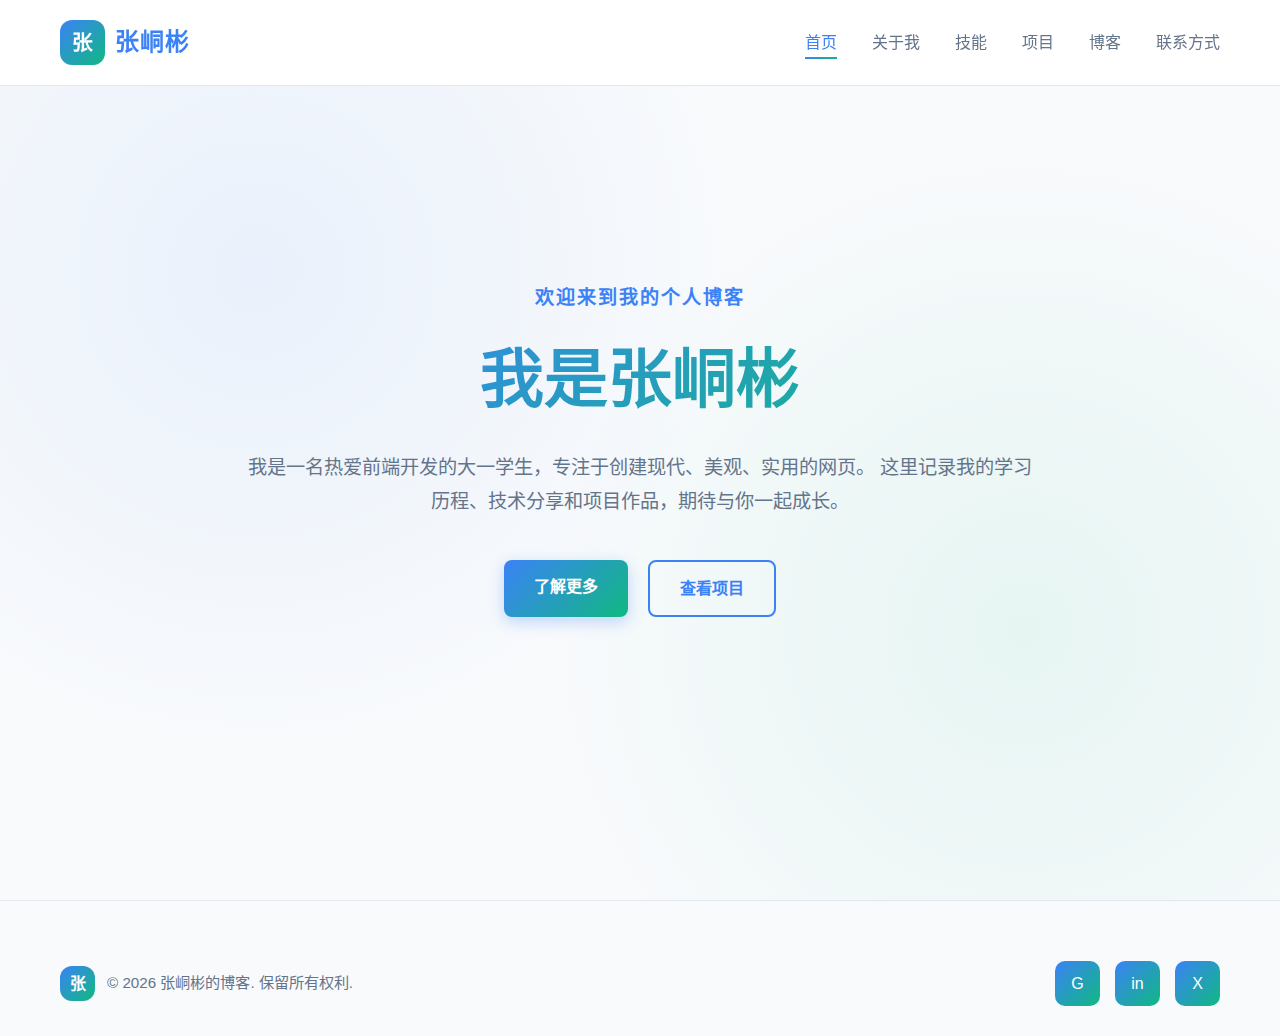
<file: index.html>
<!DOCTYPE html>
<html lang="zh-CN">
<head>
    <meta charset="UTF-8">
    <meta name="viewport" content="width=device-width, initial-scale=1.0">
    <title>张峒彬的博客 | 个人网站</title>
    <link rel="stylesheet" href="style.css">
</head>
<body>
    <header class="header">
        <div class="container">
            <nav class="nav">
                <a href="index.html" class="logo">
                    <div class="logo-icon">张</div>
                    <span class="logo-text">张峒彬</span>
                </a>
                <ul class="nav-list">
                    <li><a href="index.html" class="nav-link active">首页</a></li>
                    <li><a href="about.html" class="nav-link">关于我</a></li>
                    <li><a href="skills.html" class="nav-link">技能</a></li>
                    <li><a href="projects.html" class="nav-link">项目</a></li>
                    <li><a href="blog.html" class="nav-link">博客</a></li>
                    <li><a href="contact.html" class="nav-link">联系方式</a></li>
                </ul>
            </nav>
        </div>
    </header>

    <section class="hero">
        <div class="container">
            <div class="hero-content">
                <p class="hero-subtitle">欢迎来到我的个人博客</p>
                <h1 class="hero-title">我是张峒彬</h1>
                <p class="hero-description">
                    我是一名热爱前端开发的大一学生，专注于创建现代、美观、实用的网页。
                    这里记录我的学习历程、技术分享和项目作品，期待与你一起成长。
                </p>
                <div class="hero-buttons">
                    <a href="about.html" class="btn btn-primary">了解更多</a>
                    <a href="projects.html" class="btn btn-secondary">查看项目</a>
                </div>
            </div>
        </div>
    </section>

    <footer class="footer">
        <div class="container">
            <div class="footer-content">
                <div class="footer-logo">
                    <div class="logo-icon" style="width: 35px; height: 35px; font-size: 1rem;">张</div>
                    <span class="footer-text">© 2026 张峒彬的博客. 保留所有权利.</span>
                </div>
                <div class="footer-social">
                    <a href="#" aria-label="GitHub">G</a>
                    <a href="#" aria-label="LinkedIn">in</a>
                    <a href="#" aria-label="Twitter">X</a>
                </div>
            </div>
        </div>
    </footer>
</body>
</html>
</file>
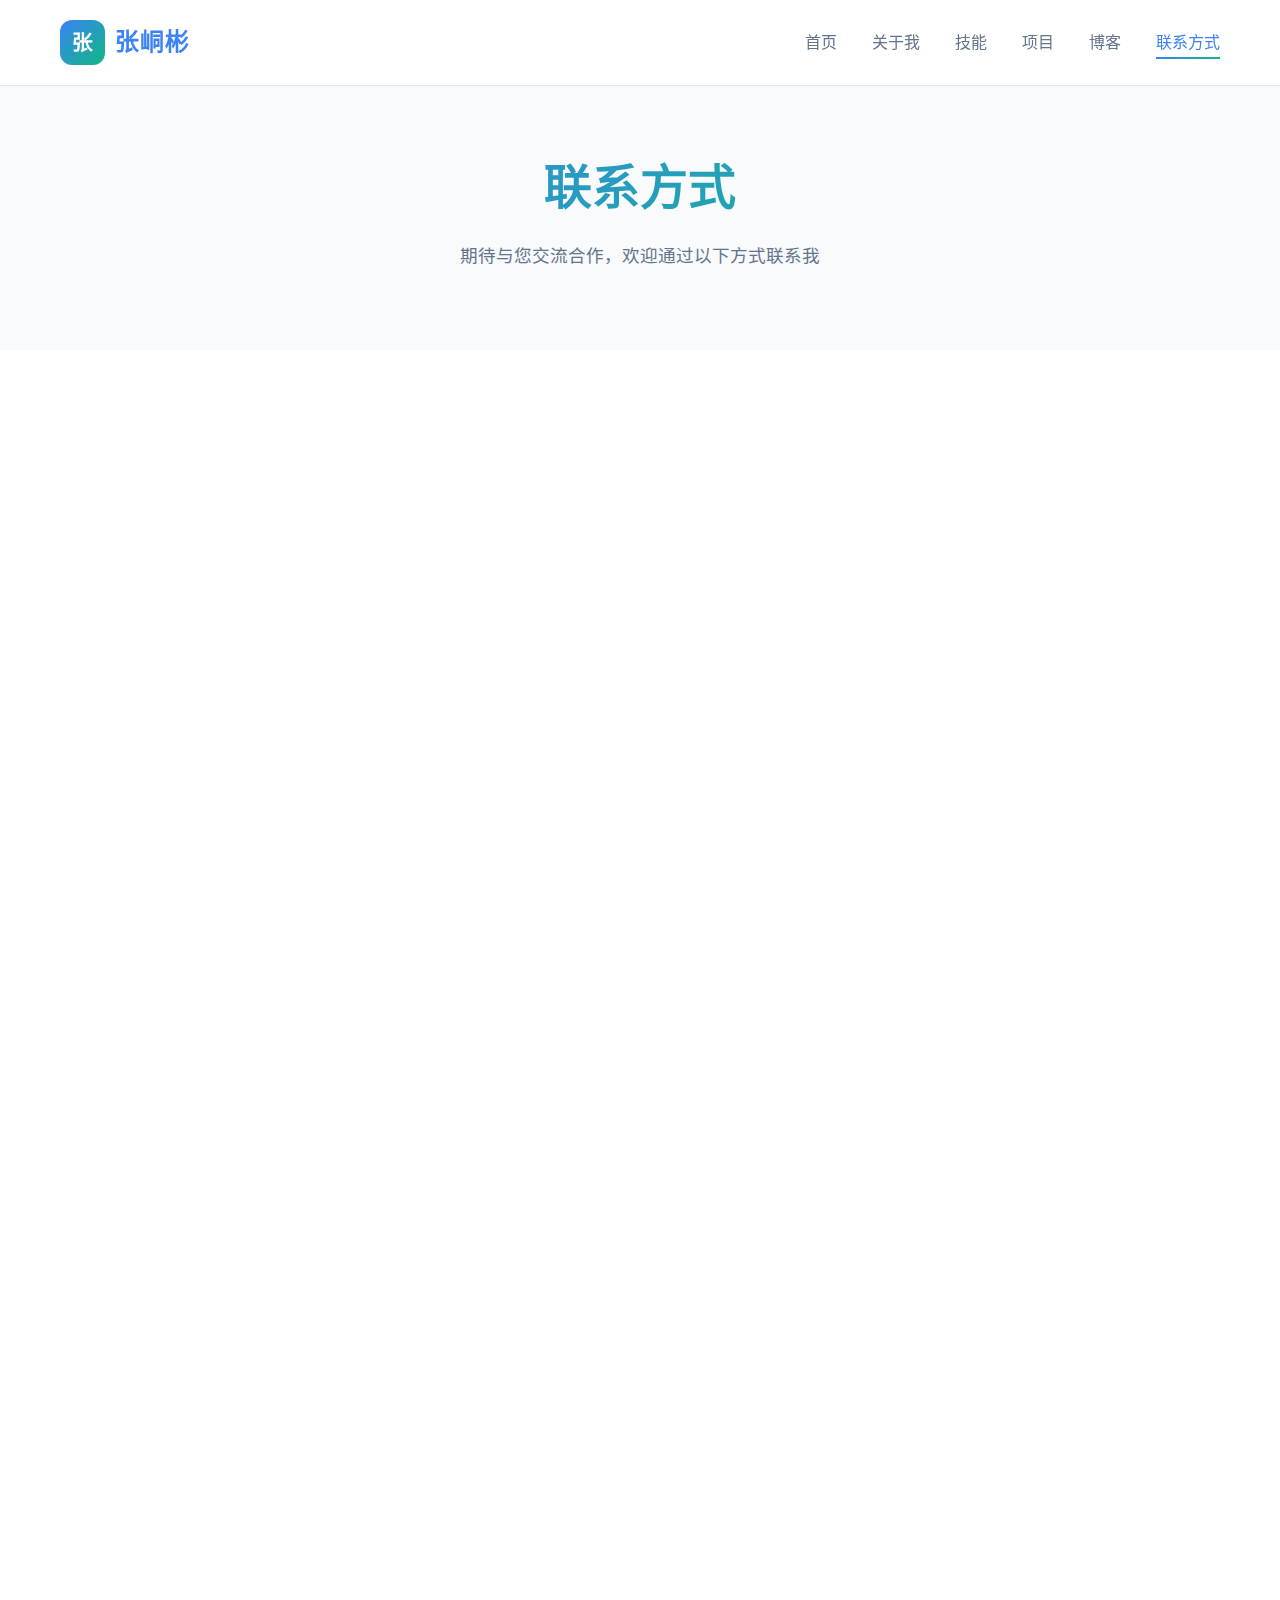
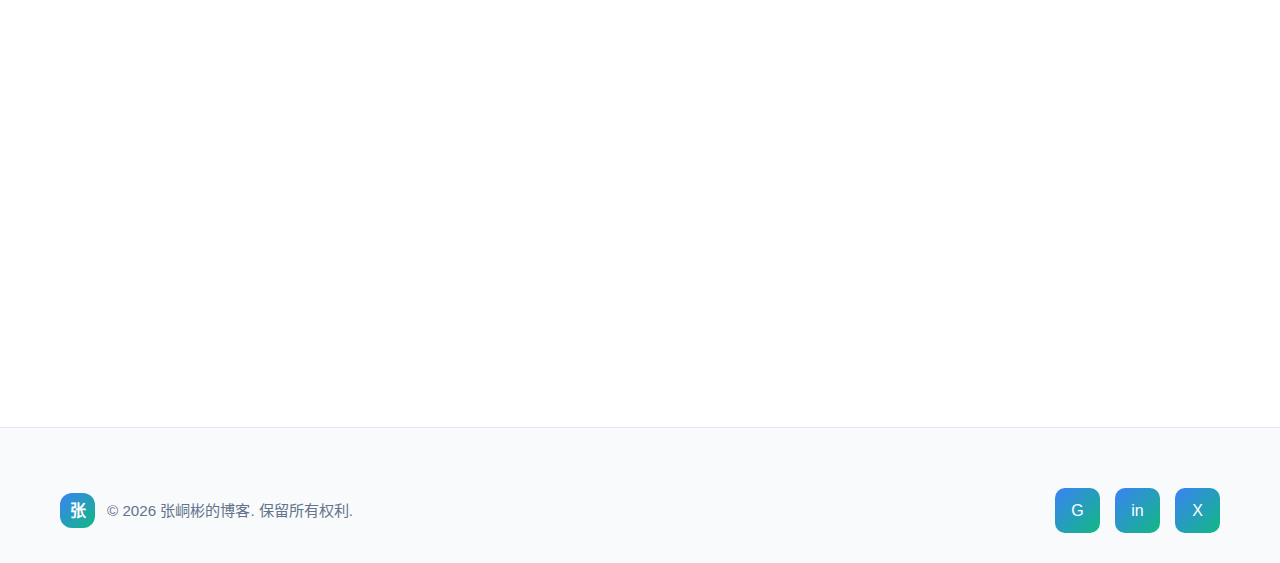
<file: contact.html>
<!DOCTYPE html>
<html lang="zh-CN">
<head>
    <meta charset="UTF-8">
    <meta name="viewport" content="width=device-width, initial-scale=1.0">
    <title>联系方式 | 张峒彬的博客</title>
    <link rel="stylesheet" href="style.css">
</head>
<body>
    <header class="header">
        <div class="container">
            <nav class="nav">
                <a href="index.html" class="logo">
                    <div class="logo-icon">张</div>
                    <span class="logo-text">张峒彬</span>
                </a>
                <ul class="nav-list">
                    <li><a href="index.html" class="nav-link">首页</a></li>
                    <li><a href="about.html" class="nav-link">关于我</a></li>
                    <li><a href="skills.html" class="nav-link">技能</a></li>
                    <li><a href="projects.html" class="nav-link">项目</a></li>
                    <li><a href="blog.html" class="nav-link">博客</a></li>
                    <li><a href="contact.html" class="nav-link active">联系方式</a></li>
                </ul>
            </nav>
        </div>
    </header>

    <section class="page-hero">
        <div class="container">
            <h1 class="page-title">联系方式</h1>
            <p class="page-subtitle">期待与您交流合作，欢迎通过以下方式联系我</p>
        </div>
    </section>

    <section class="contact-section">
        <div class="container">
            <div class="contact-grid">
                <div class="contact-info">
                    <h3>联系我</h3>
                    <p>
                        感谢您对我的关注！如果您有任何问题、合作机会或想要交流技术，
                        欢迎通过以下方式与我联系。我会尽快回复您的邮件。
                    </p>
                    
                    <div class="contact-details">
                        <div class="contact-item">
                            <div class="contact-icon">📧</div>
                            <div class="contact-text">
                                <span>电子邮箱</span>
                                <strong>zhangtongbin@example.com</strong>
                            </div>
                        </div>
                        
                        <div class="contact-item">
                            <div class="contact-icon">📱</div>
                            <div class="contact-text">
                                <span>手机号码</span>
                                <strong>+86 123 4567 8910</strong>
                            </div>
                        </div>
                        
                        <div class="contact-item">
                            <div class="contact-icon">📍</div>
                            <div class="contact-text">
                                <span>所在地区</span>
                                <strong>中国 北京</strong>
                            </div>
                        </div>
                        
                        <div class="contact-item">
                            <div class="contact-icon">⏰</div>
                            <div class="contact-text">
                                <span>在线时间</span>
                                <strong>周一至周五 9:00-18:00</strong>
                            </div>
                        </div>
                    </div>
                </div>
                
                <div class="contact-form">
                    <h3>发送消息</h3>
                    <form>
                        <div class="form-group">
                            <label for="name">您的姓名</label>
                            <input type="text" id="name" placeholder="请输入您的姓名" required>
                        </div>
                        
                        <div class="form-group">
                            <label for="email">电子邮箱</label>
                            <input type="email" id="email" placeholder="请输入您的邮箱" required>
                        </div>
                        
                        <div class="form-group">
                            <label for="subject">主题</label>
                            <input type="text" id="subject" placeholder="请输入邮件主题" required>
                        </div>
                        
                        <div class="form-group">
                            <label for="message">消息内容</label>
                            <textarea id="message" placeholder="请输入您的消息..." required></textarea>
                        </div>
                        
                        <button type="submit" class="btn btn-primary" style="width: 100%;">发送消息</button>
                    </form>
                </div>
            </div>
        </div>
    </section>

    <section class="contact-section" style="background: var(--surface-color);">
        <div class="container">
            <h2 class="section-title">社交媒体</h2>
            <div style="display: grid; grid-template-columns: repeat(auto-fit, minmax(250px, 1fr)); gap: 25px; margin-top: 50px;">
                <div style="padding: 35px; background: var(--background-color); border-radius: 16px; text-align: center; border: 1px solid var(--border-color); transition: all 0.4s ease;">
                    <div style="width: 70px; height: 70px; background: #333; border-radius: 50%; display: flex; align-items: center; justify-content: center; margin: 0 auto 20px; color: white; font-size: 1.8rem; font-weight: 700;">G</div>
                    <h3 style="font-size: 1.4rem; margin-bottom: 12px; color: var(--text-primary);">GitHub</h3>
                    <p style="color: var(--text-secondary); margin-bottom: 20px; font-size: 0.95rem;">探索我的开源项目和代码仓库</p>
                    <a href="#" style="color: var(--primary-color); font-weight: 600; text-decoration: none;">访问主页 →</a>
                </div>
                
                <div style="padding: 35px; background: var(--background-color); border-radius: 16px; text-align: center; border: 1px solid var(--border-color); transition: all 0.4s ease;">
                    <div style="width: 70px; height: 70px; background: #0077b5; border-radius: 50%; display: flex; align-items: center; justify-content: center; margin: 0 auto 20px; color: white; font-size: 1.8rem; font-weight: 700;">in</div>
                    <h3 style="font-size: 1.4rem; margin-bottom: 12px; color: var(--text-primary);">LinkedIn</h3>
                    <p style="color: var(--text-secondary); margin-bottom: 20px; font-size: 0.95rem;">专业网络连接与职业发展</p>
                    <a href="#" style="color: var(--primary-color); font-weight: 600; text-decoration: none;">访问主页 →</a>
                </div>
                
                <div style="padding: 35px; background: var(--background-color); border-radius: 16px; text-align: center; border: 1px solid var(--border-color); transition: all 0.4s ease;">
                    <div style="width: 70px; height: 70px; background: #1da1f2; border-radius: 50%; display: flex; align-items: center; justify-content: center; margin: 0 auto 20px; color: white; font-size: 1.8rem; font-weight: 700;">X</div>
                    <h3 style="font-size: 1.4rem; margin-bottom: 12px; color: var(--text-primary);">Twitter</h3>
                    <p style="color: var(--text-secondary); margin-bottom: 20px; font-size: 0.95rem;">技术动态分享与行业见解</p>
                    <a href="#" style="color: var(--primary-color); font-weight: 600; text-decoration: none;">访问主页 →</a>
                </div>
                
                <div style="padding: 35px; background: var(--background-color); border-radius: 16px; text-align: center; border: 1px solid var(--border-color); transition: all 0.4s ease;">
                    <div style="width: 70px; height: 70px; background: #e1306c; border-radius: 50%; display: flex; align-items: center; justify-content: center; margin: 0 auto 20px; color: white; font-size: 1.8rem; font-weight: 700;">ig</div>
                    <h3 style="font-size: 1.4rem; margin-bottom: 12px; color: var(--text-primary);">Instagram</h3>
                    <p style="color: var(--text-secondary); margin-bottom: 20px; font-size: 0.95rem;">生活与工作的有趣瞬间</p>
                    <a href="#" style="color: var(--primary-color); font-weight: 600; text-decoration: none;">访问主页 →</a>
                </div>
            </div>
        </div>
    </section>

    <section class="contact-section">
        <div class="container">
            <h2 class="section-title">常见问题</h2>
            <div style="max-width: 800px; margin: 50px auto 0; display: grid; gap: 25px;">
                <div style="padding: 30px; background: var(--surface-color); border-radius: 16px; border: 1px solid var(--border-color);">
                    <h3 style="font-size: 1.2rem; margin-bottom: 15px; color: var(--primary-color);">Q: 你现在主要学习哪些技术？</h3>
                    <p style="color: var(--text-secondary); line-height: 1.7;">
                        A: 目前我主要专注于HTML5、CSS3和JavaScript的学习，同时也开始接触React框架和Node.js基础。
                        我每天都会花时间学习新技术并实践项目。
                    </p>
                </div>
                
                <div style="padding: 30px; background: var(--surface-color); border-radius: 16px; border: 1px solid var(--border-color);">
                    <h3 style="font-size: 1.2rem; margin-bottom: 15px; color: var(--primary-color);">Q: 如何与你合作或加入团队？</h3>
                    <p style="color: var(--text-secondary); line-height: 1.7;">
                        A: 我对团队合作和项目合作持开放态度。如果您有有趣的项目想法或需要前端开发支持，
                        请通过邮件或社交媒体与我联系，我们可以详细讨论合作的可能性。
                    </p>
                </div>
                
                <div style="padding: 30px; background: var(--surface-color); border-radius: 16px; border: 1px solid var(--border-color);">
                    <h3 style="font-size: 1.2rem; margin-bottom: 15px; color: var(--primary-color);">Q: 你能为初学者提供前端学习建议吗？</h3>
                    <p style="color: var(--text-secondary); line-height: 1.7;">
                        A: 当然可以！作为前端学习路上的同行者，我很乐意分享我的学习经验和资源。
                        您可以通过邮件向我咨询学习问题，我会尽我所能提供帮助和建议。
                    </p>
                </div>
                
                <div style="padding: 30px; background: var(--surface-color); border-radius: 16px; border: 1px solid var(--border-color);">
                    <h3 style="font-size: 1.2rem; margin-bottom: 15px; color: var(--primary-color);">Q: 你的博客更新频率是多少？</h3>
                    <p style="color: var(--text-secondary); line-height: 1.7;">
                        A: 我会尽量每周更新一篇博客文章，分享我的学习心得和技术见解。
                        同时也会不定期分享项目经验和学习资源。如果您有想了解的主题，也欢迎告诉我！
                    </p>
                </div>
            </div>
        </div>
    </section>

    <section class="contact-section" style="background: var(--surface-color); padding-bottom: 150px;">
        <div class="container">
            <h2 class="section-title">合作咨询</h2>
            <div style="max-width: 700px; margin: 50px auto 0; padding: 50px; background: var(--background-color); border-radius: 20px; text-align: center; border: 1px solid var(--border-color);">
                <h3 style="font-size: 1.8rem; margin-bottom: 20px; color: var(--text-primary);">让我们一起创造精彩</h3>
                <p style="color: var(--text-secondary); margin-bottom: 30px; line-height: 1.8; font-size: 1.05rem;">
                    无论您是需要前端开发支持、技术咨询还是项目合作，
                    我都期待与您交流。让我将您的想法变为现实！
                </p>
                <div style="display: flex; gap: 20px; justify-content: center; flex-wrap: wrap;">
                    <a href="mailto:zhangtongbin@example.com" class="btn btn-primary">发送邮件</a>
                    <a href="projects.html" class="btn btn-secondary">查看项目</a>
                </div>
            </div>
        </div>
    </section>

    <footer class="footer">
        <div class="container">
            <div class="footer-content">
                <div class="footer-logo">
                    <div class="logo-icon" style="width: 35px; height: 35px; font-size: 1rem;">张</div>
                    <span class="footer-text">© 2026 张峒彬的博客. 保留所有权利.</span>
                </div>
                <div class="footer-social">
                    <a href="#" aria-label="GitHub">G</a>
                    <a href="#" aria-label="LinkedIn">in</a>
                    <a href="#" aria-label="Twitter">X</a>
                </div>
            </div>
        </div>
    </footer>
</body>
</html>
</file>
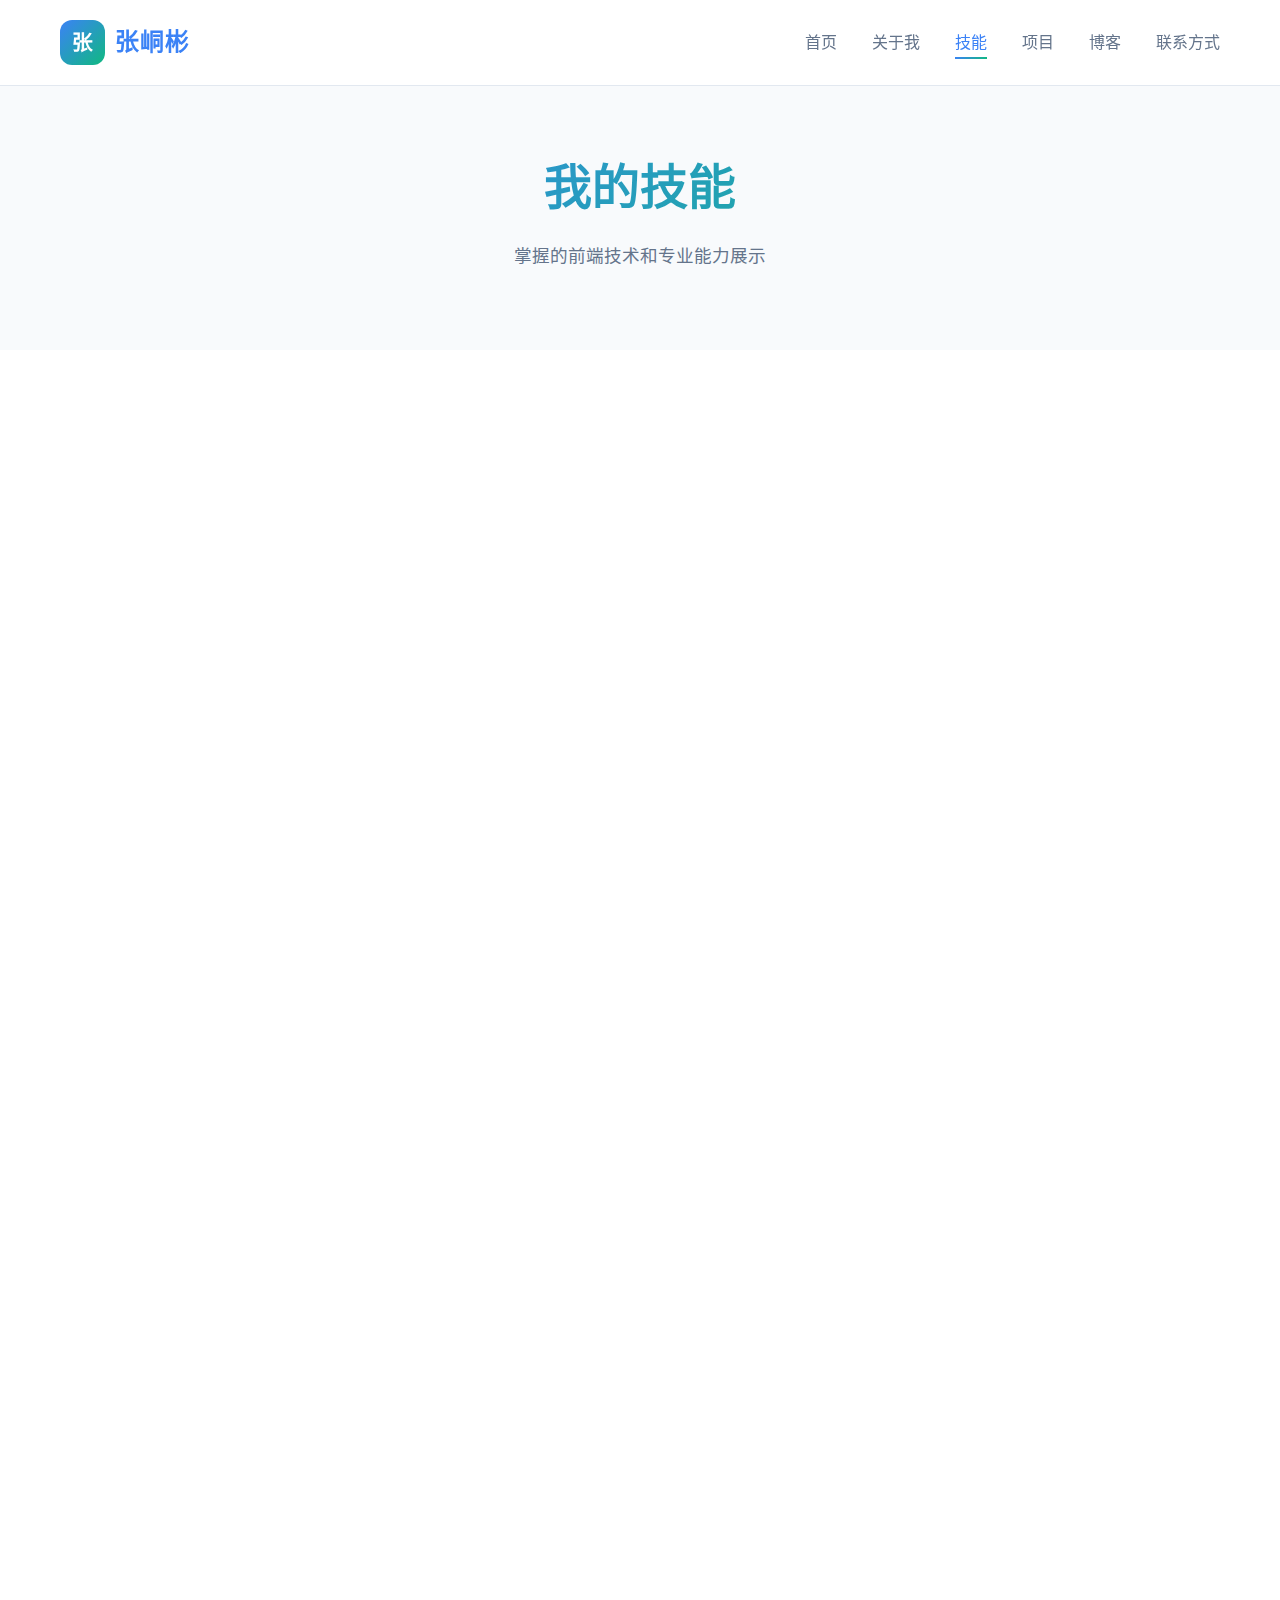
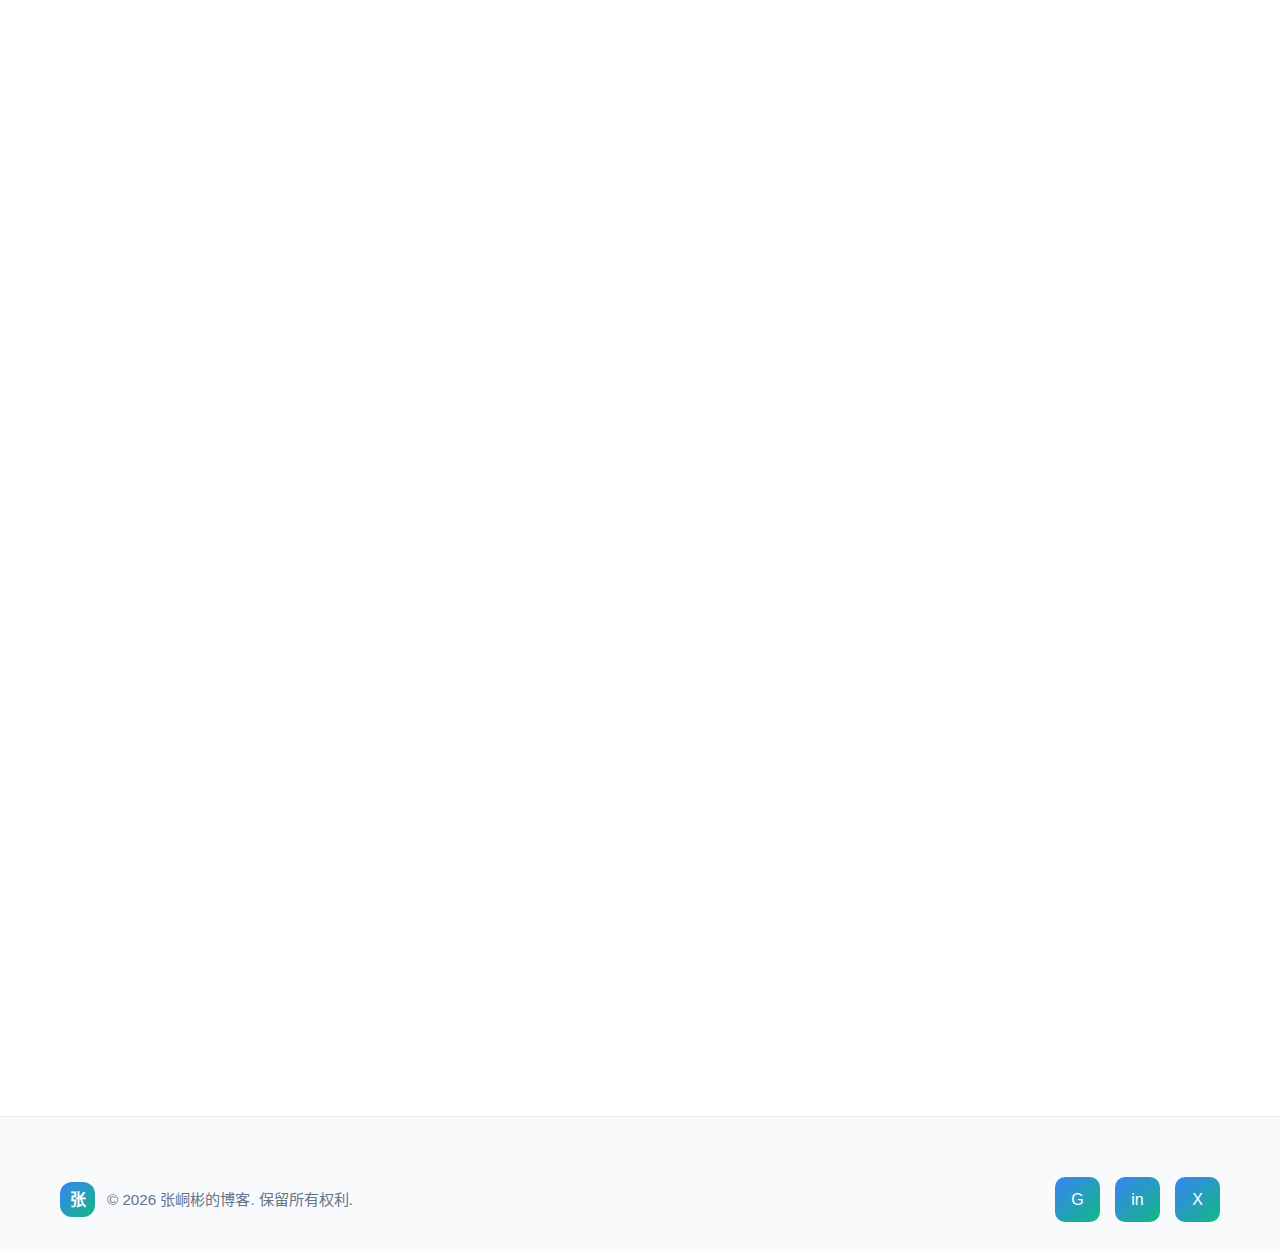
<file: skills.html>
<!DOCTYPE html>
<html lang="zh-CN">
<head>
    <meta charset="UTF-8">
    <meta name="viewport" content="width=device-width, initial-scale=1.0">
    <title>技能 | 张峒彬的博客</title>
    <link rel="stylesheet" href="style.css">
</head>
<body>
    <header class="header">
        <div class="container">
            <nav class="nav">
                <a href="index.html" class="logo">
                    <div class="logo-icon">张</div>
                    <span class="logo-text">张峒彬</span>
                </a>
                <ul class="nav-list">
                    <li><a href="index.html" class="nav-link">首页</a></li>
                    <li><a href="about.html" class="nav-link">关于我</a></li>
                    <li><a href="skills.html" class="nav-link active">技能</a></li>
                    <li><a href="projects.html" class="nav-link">项目</a></li>
                    <li><a href="blog.html" class="nav-link">博客</a></li>
                    <li><a href="contact.html" class="nav-link">联系方式</a></li>
                </ul>
            </nav>
        </div>
    </header>

    <section class="page-hero">
        <div class="container">
            <h1 class="page-title">我的技能</h1>
            <p class="page-subtitle">掌握的前端技术和专业能力展示</p>
        </div>
    </section>

    <section class="skills-section">
        <div class="container">
            <h2 class="section-title">前端技术栈</h2>
            <div class="skills-grid">
                <div class="skill-card">
                    <div class="skill-icon">🌐</div>
                    <h3>HTML5</h3>
                    <p>熟练掌握HTML5语义化标签、表单验证、多媒体应用等核心功能，能够编写结构清晰、语义明确的网页代码。</p>
                    <div class="skill-tags">
                        <span class="skill-tag">语义化标签</span>
                        <span class="skill-tag">表单</span>
                        <span class="skill-tag">SVG</span>
                        <span class="skill-tag">Canvas</span>
                    </div>
                </div>
                <div class="skill-card">
                    <div class="skill-icon">🎨</div>
                    <h3>CSS3</h3>
                    <p>精通CSS3动画、过渡、渐变、阴影等高级样式，能够创建响应式布局和炫酷的视觉效果。</p>
                    <div class="skill-tags">
                        <span class="skill-tag">Flexbox</span>
                        <span class="skill-tag">Grid</span>
                        <span class="skill-tag">动画</span>
                        <span class="skill-tag">响应式</span>
                    </div>
                </div>
                <div class="skill-card">
                    <div class="skill-icon">⚡</div>
                    <h3>JavaScript</h3>
                    <p>扎实的JavaScript基础，熟悉ES6+新特性，能够实现复杂的交互功能和动态效果。</p>
                    <div class="skill-tags">
                        <span class="skill-tag">ES6+</span>
                        <span class="skill-tag">DOM操作</span>
                        <span class="skill-tag">事件处理</span>
                        <span class="skill-tag">异步编程</span>
                    </div>
                </div>
                <div class="skill-card">
                    <div class="skill-icon">📱</div>
                    <h3>响应式设计</h3>
                    <p>能够创建适配各种设备尺寸的网页，熟练使用媒体查询和弹性布局实现响应式设计。</p>
                    <div class="skill-tags">
                        <span class="skill-tag">媒体查询</span>
                        <span class="skill-tag">移动优先</span>
                        <span class="skill-tag">弹性布局</span>
                        <span class="skill-tag">自适应图片</span>
                    </div>
                </div>
            </div>
        </div>
    </section>

    <section class="skills-section" style="background: var(--background-color);">
        <div class="container">
            <h2 class="section-title">专业能力</h2>
            <div class="skills-grid">
                <div class="skill-card">
                    <div class="skill-icon">🎯</div>
                    <h3>用户体验设计</h3>
                    <p>了解用户体验设计原则，能够从用户角度出发设计界面，注重交互细节和可用性。</p>
                    <div class="skill-tags">
                        <span class="skill-tag">用户研究</span>
                        <span class="skill-tag">原型设计</span>
                        <span class="skill-tag">交互设计</span>
                    </div>
                </div>
                <div class="skill-card">
                    <div class="skill-icon">🔧</div>
                    <h3>开发工具使用</h3>
                    <p>熟练使用VS Code、Git等开发工具，能够进行版本控制和团队协作开发。</p>
                    <div class="skill-tags">
                        <span class="skill-tag">VS Code</span>
                        <span class="skill-tag">Git</span>
                        <span class="skill-tag">Chrome DevTools</span>
                    </div>
                </div>
                <div class="skill-card">
                    <div class="skill-icon">📚</div>
                    <h3>学习能力</h3>
                    <p>具备快速学习新技术的能力，能够独立解决技术问题，持续提升自己的技术水平。</p>
                    <div class="skill-tags">
                        <span class="skill-tag">快速学习</span>
                        <span class="skill-tag">问题解决</span>
                        <span class="skill-tag">文档阅读</span>
                    </div>
                </div>
                <div class="skill-card">
                    <div class="skill-icon">💬</div>
                    <h3>沟通协作</h3>
                    <p>良好的沟通能力和团队协作精神，能够与设计师和产品经理有效配合完成项目。</p>
                    <div class="skill-tags">
                        <span class="skill-tag">团队协作</span>
                        <span class="skill-tag">需求理解</span>
                        <span class="skill-tag">表达沟通</span>
                    </div>
                </div>
            </div>
        </div>
    </section>

    <section class="skills-section">
        <div class="container">
            <h2 class="section-title">正在学习</h2>
            <div class="skills-grid">
                <div class="skill-card">
                    <div class="skill-icon">⚛️</div>
                    <h3>React</h3>
                    <p>正在系统学习React框架，了解组件化开发和状态管理的基本概念。</p>
                    <div class="skill-tags">
                        <span class="skill-tag">组件化</span>
                        <span class="skill-tag">Hooks</span>
                        <span class="skill-tag">状态管理</span>
                    </div>
                </div>
                <div class="skill-card">
                    <div class="skill-icon">🌐</div>
                    <h3>Node.js</h3>
                    <p>正在学习Node.js基础，了解后端开发和API设计的基本原理。</p>
                    <div class="skill-tags">
                        <span class="skill-tag">Express</span>
                        <span class="skill-tag">RESTful API</span>
                        <span class="skill-tag">数据库</span>
                    </div>
                </div>
                <div class="skill-card">
                    <div class="skill-icon">📦</div>
                    <h3>打包工具</h3>
                    <p>正在学习Webpack等打包工具，了解前端工程化和模块化的相关知识。</p>
                    <div class="skill-tags">
                        <span class="skill-tag">Webpack</span>
                        <span class="skill-tag">模块化</span>
                        <span class="skill-tag">构建优化</span>
                    </div>
                </div>
                <div class="skill-card">
                    <div class="skill-icon">🎨</div>
                    <h3>CSS预处理器</h3>
                    <p>正在学习SASS/SCSS，了解CSS预处理器的使用方法和最佳实践。</p>
                    <div class="skill-tags">
                        <span class="skill-tag">SASS</span>
                        <span class="skill-tag">变量</span>
                        <span class="skill-tag">混合宏</span>
                    </div>
                </div>
            </div>
        </div>
    </section>

    <section class="skills-section" style="background: var(--background-color);">
        <div class="container">
            <h2 class="section-title">技术能力图</h2>
            <div style="max-width: 800px; margin: 50px auto 0; padding: 40px; background: var(--surface-color); border-radius: 20px; border: 1px solid var(--border-color);">
                <div style="margin-bottom: 30px;">
                    <div style="display: flex; justify-content: space-between; margin-bottom: 10px;">
                        <span style="font-weight: 600; color: var(--text-primary);">HTML5</span>
                        <span style="color: var(--primary-color);">90%</span>
                    </div>
                    <div style="height: 10px; background: var(--border-color); border-radius: 5px; overflow: hidden;">
                        <div style="width: 90%; height: 100%; background: var(--gradient-primary); border-radius: 5px;"></div>
                    </div>
                </div>
                <div style="margin-bottom: 30px;">
                    <div style="display: flex; justify-content: space-between; margin-bottom: 10px;">
                        <span style="font-weight: 600; color: var(--text-primary);">CSS3</span>
                        <span style="color: var(--primary-color);">85%</span>
                    </div>
                    <div style="height: 10px; background: var(--border-color); border-radius: 5px; overflow: hidden;">
                        <div style="width: 85%; height: 100%; background: var(--gradient-primary); border-radius: 5px;"></div>
                    </div>
                </div>
                <div style="margin-bottom: 30px;">
                    <div style="display: flex; justify-content: space-between; margin-bottom: 10px;">
                        <span style="font-weight: 600; color: var(--text-primary);">JavaScript</span>
                        <span style="color: var(--primary-color);">75%</span>
                    </div>
                    <div style="height: 10px; background: var(--border-color); border-radius: 5px; overflow: hidden;">
                        <div style="width: 75%; height: 100%; background: var(--gradient-primary); border-radius: 5px;"></div>
                    </div>
                </div>
                <div style="margin-bottom: 30px;">
                    <div style="display: flex; justify-content: space-between; margin-bottom: 10px;">
                        <span style="font-weight: 600; color: var(--text-primary);">响应式设计</span>
                        <span style="color: var(--primary-color);">80%</span>
                    </div>
                    <div style="height: 10px; background: var(--border-color); border-radius: 5px; overflow: hidden;">
                        <div style="width: 80%; height: 100%; background: var(--gradient-primary); border-radius: 5px;"></div>
                    </div>
                </div>
                <div>
                    <div style="display: flex; justify-content: space-between; margin-bottom: 10px;">
                        <span style="font-weight: 600; color: var(--text-primary);">Git版本控制</span>
                        <span style="color: var(--primary-color);">70%</span>
                    </div>
                    <div style="height: 10px; background: var(--border-color); border-radius: 5px; overflow: hidden;">
                        <div style="width: 70%; height: 100%; background: var(--gradient-primary); border-radius: 5px;"></div>
                    </div>
                </div>
            </div>
        </div>
    </section>

    <footer class="footer">
        <div class="container">
            <div class="footer-content">
                <div class="footer-logo">
                    <div class="logo-icon" style="width: 35px; height: 35px; font-size: 1rem;">张</div>
                    <span class="footer-text">© 2026 张峒彬的博客. 保留所有权利.</span>
                </div>
                <div class="footer-social">
                    <a href="#" aria-label="GitHub">G</a>
                    <a href="#" aria-label="LinkedIn">in</a>
                    <a href="#" aria-label="Twitter">X</a>
                </div>
            </div>
        </div>
    </footer>
</body>
</html>
</file>
<file: style.css>
/* 颜色变量定义 - 明亮活力风格 */
:root {
    --primary-color: #3b82f6;
    --secondary-color: #10b981;
    --accent-color: #f59e0b;
    --background-color: #ffffff;
    --surface-color: #f8fafc;
    --text-primary: #1e293b;
    --text-secondary: #64748b;
    --border-color: #e2e8f0;
    --shadow-color: rgba(0, 0, 0, 0.1);
    --gradient-primary: linear-gradient(135deg, #3b82f6, #10b981);
    --gradient-secondary: linear-gradient(135deg, #10b981, #f59e0b);
    --gradient-accent: linear-gradient(135deg, #f59e0b, #3b82f6);
}

/* 重置样式 */
* {
    margin: 0;
    padding: 0;
    box-sizing: border-box;
}

/* 全局样式 */
body {
    font-family: 'Segoe UI', Tahoma, Geneva, Verdana, sans-serif;
    background-color: var(--background-color);
    color: var(--text-primary);
    line-height: 1.6;
    overflow-x: hidden;
}

/* 基础链接样式 */
a {
    text-decoration: none;
    color: inherit;
    transition: all 0.3s ease;
}

ul {
    list-style: none;
}

img {
    max-width: 100%;
    height: auto;
    display: block;
}

.container {
    max-width: 1200px;
    margin: 0 auto;
    padding: 0 20px;
}

/* 通用部分样式 */
.section-title {
    font-size: 2.5rem;
    font-weight: 700;
    margin-bottom: 50px;
    text-align: center;
    position: relative;
    color: var(--text-primary);
}

.section-title::after {
    content: '';
    position: absolute;
    bottom: -10px;
    left: 50%;
    transform: translateX(-50%);
    width: 60px;
    height: 4px;
    background: var(--gradient-primary);
    border-radius: 2px;
}

/* 导航栏样式 */
.header {
    position: fixed;
    top: 0;
    left: 0;
    width: 100%;
    background: rgba(255, 255, 255, 0.95);
    backdrop-filter: blur(20px);
    border-bottom: 1px solid var(--border-color);
    z-index: 1000;
    transition: all 0.4s ease;
}

.nav {
    display: flex;
    justify-content: space-between;
    align-items: center;
    padding: 20px 0;
}

.logo {
    display: flex;
    align-items: center;
    gap: 10px;
}

.logo-icon {
    width: 45px;
    height: 45px;
    background: var(--gradient-primary);
    border-radius: 12px;
    display: flex;
    align-items: center;
    justify-content: center;
    color: white;
    font-size: 1.3rem;
    font-weight: 700;
}

.logo-text {
    font-size: 1.5rem;
    font-weight: 700;
    color: var(--primary-color);
    letter-spacing: 1px;
}

.nav-list {
    display: flex;
    gap: 35px;
}

.nav-link {
    font-weight: 500;
    color: var(--text-secondary);
    padding: 8px 0;
    position: relative;
    transition: all 0.3s ease;
}

.nav-link::after {
    content: '';
    position: absolute;
    bottom: 0;
    left: 0;
    width: 0;
    height: 2px;
    background: var(--gradient-primary);
    transition: width 0.3s ease;
}

.nav-link:hover {
    color: var(--primary-color);
}

.nav-link:hover::after {
    width: 100%;
}

.nav-link.active {
    color: var(--primary-color);
}

.nav-link.active::after {
    width: 100%;
}

/* 按钮样式 */
.btn {
    display: inline-block;
    padding: 14px 30px;
    border: none;
    border-radius: 8px;
    font-size: 1rem;
    font-weight: 600;
    cursor: pointer;
    transition: all 0.4s ease;
}

.btn-primary {
    background: var(--gradient-primary);
    color: white;
    box-shadow: 0 5px 15px rgba(59, 130, 246, 0.3);
}

.btn-primary:hover {
    transform: translateY(-3px);
    box-shadow: 0 8px 25px rgba(59, 130, 246, 0.4);
}

.btn-secondary {
    background: transparent;
    color: var(--primary-color);
    border: 2px solid var(--primary-color);
}

.btn-secondary:hover {
    background: var(--primary-color);
    color: white;
}

.btn-small {
    padding: 10px 20px;
    font-size: 0.9rem;
}

/* 英雄区域样式 */
.hero {
    min-height: 100vh;
    display: flex;
    align-items: center;
    justify-content: center;
    padding: 100px 20px;
    background: var(--surface-color);
    position: relative;
    overflow: hidden;
}

.hero::before {
    content: '';
    position: absolute;
    top: 0;
    left: 0;
    right: 0;
    bottom: 0;
    background: 
        radial-gradient(circle at 20% 30%, rgba(59, 130, 246, 0.08) 0%, transparent 40%),
        radial-gradient(circle at 80% 70%, rgba(16, 185, 129, 0.08) 0%, transparent 40%);
}

.hero-content {
    text-align: center;
    max-width: 800px;
    position: relative;
    z-index: 1;
}

.hero-subtitle {
    font-size: 1.2rem;
    color: var(--primary-color);
    font-weight: 600;
    margin-bottom: 15px;
    text-transform: uppercase;
    letter-spacing: 2px;
}

.hero-title {
    font-size: 4rem;
    font-weight: 800;
    margin-bottom: 20px;
    background: var(--gradient-primary);
    -webkit-background-clip: text;
    -webkit-text-fill-color: transparent;
    background-clip: text;
}

.hero-description {
    font-size: 1.2rem;
    color: var(--text-secondary);
    margin-bottom: 40px;
    line-height: 1.8;
}

.hero-buttons {
    display: flex;
    gap: 20px;
    justify-content: center;
    flex-wrap: wrap;
}

/* 页面标题区域 */
.page-hero {
    padding: 150px 20px 80px;
    background: var(--surface-color);
    text-align: center;
}

.page-title {
    font-size: 3rem;
    font-weight: 700;
    margin-bottom: 15px;
    background: var(--gradient-primary);
    -webkit-background-clip: text;
    -webkit-text-fill-color: transparent;
    background-clip: text;
}

.page-subtitle {
    font-size: 1.1rem;
    color: var(--text-secondary);
    max-width: 600px;
    margin: 0 auto;
}

/* 关于我页面样式 */
.about-section {
    padding: 100px 0;
    background: var(--background-color);
}

.about-grid {
    display: grid;
    grid-template-columns: 1fr 1.5fr;
    gap: 60px;
    align-items: center;
}

.about-image {
    position: relative;
}

.about-image img {
    width: 100%;
    border-radius: 20px;
    box-shadow: 0 20px 40px var(--shadow-color);
}

.about-image::before {
    content: '';
    position: absolute;
    top: -20px;
    left: -20px;
    right: 20px;
    bottom: 20px;
    border: 3px solid var(--primary-color);
    border-radius: 20px;
    z-index: -1;
}

.about-content h3 {
    font-size: 2rem;
    margin-bottom: 20px;
    color: var(--text-primary);
}

.about-content p {
    color: var(--text-secondary);
    margin-bottom: 20px;
    line-height: 1.8;
}

.about-info {
    display: grid;
    grid-template-columns: 1fr 1fr;
    gap: 20px;
    margin-top: 30px;
}

.about-info-item {
    display: flex;
    align-items: center;
    gap: 15px;
    padding: 15px;
    background: var(--surface-color);
    border-radius: 10px;
    border: 1px solid var(--border-color);
}

.about-info-icon {
    width: 45px;
    height: 45px;
    background: var(--gradient-primary);
    border-radius: 10px;
    display: flex;
    align-items: center;
    justify-content: center;
    color: white;
    font-size: 1.2rem;
}

.about-info-text span {
    display: block;
    font-size: 0.85rem;
    color: var(--text-secondary);
}

.about-info-text strong {
    color: var(--text-primary);
}

/* 技能页面样式 */
.skills-section {
    padding: 100px 0;
    background: var(--surface-color);
}

.skills-grid {
    display: grid;
    grid-template-columns: repeat(auto-fit, minmax(280px, 1fr));
    gap: 30px;
}

.skill-card {
    background: var(--background-color);
    padding: 40px 30px;
    border-radius: 16px;
    text-align: center;
    border: 1px solid var(--border-color);
    transition: all 0.4s ease;
}

.skill-card:hover {
    transform: translateY(-10px);
    box-shadow: 0 15px 35px var(--shadow-color);
    border-color: var(--primary-color);
}

.skill-icon {
    width: 80px;
    height: 80px;
    background: var(--gradient-primary);
    border-radius: 20px;
    display: flex;
    align-items: center;
    justify-content: center;
    margin: 0 auto 25px;
    font-size: 2rem;
    color: white;
}

.skill-card h3 {
    font-size: 1.4rem;
    margin-bottom: 15px;
    color: var(--text-primary);
}

.skill-card p {
    color: var(--text-secondary);
    line-height: 1.7;
    margin-bottom: 20px;
}

.skill-tags {
    display: flex;
    flex-wrap: wrap;
    gap: 10px;
    justify-content: center;
}

.skill-tag {
    padding: 6px 14px;
    background: var(--surface-color);
    color: var(--primary-color);
    border-radius: 20px;
    font-size: 0.85rem;
    font-weight: 500;
}

/* 项目页面样式 */
.projects-section {
    padding: 100px 0;
    background: var(--background-color);
}

.projects-grid {
    display: grid;
    grid-template-columns: repeat(auto-fit, minmax(350px, 1fr));
    gap: 35px;
}

.project-card {
    background: var(--surface-color);
    border-radius: 16px;
    overflow: hidden;
    border: 1px solid var(--border-color);
    transition: all 0.4s ease;
}

.project-card:hover {
    transform: translateY(-8px);
    box-shadow: 0 15px 35px var(--shadow-color);
}

.project-image {
    width: 100%;
    height: 220px;
    overflow: hidden;
}

.project-image img {
    width: 100%;
    height: 100%;
    object-fit: cover;
    transition: transform 0.4s ease;
}

.project-card:hover .project-image img {
    transform: scale(1.1);
}

.project-content {
    padding: 30px;
}

.project-category {
    display: inline-block;
    padding: 5px 12px;
    background: var(--gradient-primary);
    color: white;
    border-radius: 20px;
    font-size: 0.8rem;
    font-weight: 500;
    margin-bottom: 15px;
}

.project-title {
    font-size: 1.4rem;
    margin-bottom: 12px;
    color: var(--text-primary);
    transition: color 0.3s ease;
}

.project-card:hover .project-title {
    color: var(--primary-color);
}

.project-description {
    color: var(--text-secondary);
    line-height: 1.7;
    margin-bottom: 20px;
}

.project-links {
    display: flex;
    gap: 15px;
}

/* 博客页面样式 */
.blog-section {
    padding: 100px 0;
    background: var(--surface-color);
}

.blog-grid {
    display: grid;
    grid-template-columns: repeat(auto-fit, minmax(350px, 1fr));
    gap: 35px;
}

.blog-card {
    background: var(--background-color);
    border-radius: 16px;
    overflow: hidden;
    border: 1px solid var(--border-color);
    transition: all 0.4s ease;
}

.blog-card:hover {
    transform: translateY(-8px);
    box-shadow: 0 15px 35px var(--shadow-color);
}

.blog-image {
    width: 100%;
    height: 200px;
    overflow: hidden;
}

.blog-image img {
    width: 100%;
    height: 100%;
    object-fit: cover;
    transition: transform 0.4s ease;
}

.blog-card:hover .blog-image img {
    transform: scale(1.1);
}

.blog-content {
    padding: 30px;
}

.blog-meta {
    display: flex;
    gap: 15px;
    margin-bottom: 15px;
    font-size: 0.85rem;
}

.blog-date {
    color: var(--text-secondary);
}

.blog-category {
    padding: 4px 10px;
    background: var(--gradient-primary);
    color: white;
    border-radius: 15px;
    font-size: 0.75rem;
}

.blog-title {
    font-size: 1.3rem;
    margin-bottom: 12px;
    color: var(--text-primary);
    transition: color 0.3s ease;
}

.blog-card:hover .blog-title {
    color: var(--primary-color);
}

.blog-excerpt {
    color: var(--text-secondary);
    line-height: 1.7;
    margin-bottom: 20px;
}

.blog-link {
    display: inline-flex;
    align-items: center;
    gap: 8px;
    color: var(--primary-color);
    font-weight: 600;
    transition: all 0.3s ease;
}

.blog-link:hover {
    gap: 15px;
    color: var(--secondary-color);
}

/* 联系页面样式 */
.contact-section {
    padding: 100px 0;
    background: var(--background-color);
}

.contact-grid {
    display: grid;
    grid-template-columns: 1fr 1fr;
    gap: 60px;
}

.contact-info {
    padding: 40px;
    background: var(--surface-color);
    border-radius: 20px;
    border: 1px solid var(--border-color);
}

.contact-info h3 {
    font-size: 1.8rem;
    margin-bottom: 20px;
    color: var(--text-primary);
}

.contact-info p {
    color: var(--text-secondary);
    margin-bottom: 30px;
    line-height: 1.8;
}

.contact-details {
    display: flex;
    flex-direction: column;
    gap: 25px;
}

.contact-item {
    display: flex;
    align-items: center;
    gap: 20px;
    padding: 20px;
    background: var(--background-color);
    border-radius: 12px;
    transition: all 0.3s ease;
}

.contact-item:hover {
    transform: translateX(10px);
}

.contact-icon {
    width: 55px;
    height: 55px;
    background: var(--gradient-primary);
    border-radius: 12px;
    display: flex;
    align-items: center;
    justify-content: center;
    color: white;
    font-size: 1.3rem;
}

.contact-text span {
    display: block;
    font-size: 0.85rem;
    color: var(--text-secondary);
    margin-bottom: 5px;
}

.contact-text strong {
    color: var(--text-primary);
    font-size: 1.05rem;
}

.contact-form {
    padding: 40px;
    background: var(--surface-color);
    border-radius: 20px;
    border: 1px solid var(--border-color);
}

.contact-form h3 {
    font-size: 1.8rem;
    margin-bottom: 30px;
    color: var(--text-primary);
}

.form-group {
    margin-bottom: 25px;
}

.form-group label {
    display: block;
    margin-bottom: 10px;
    font-weight: 500;
    color: var(--text-primary);
}

.form-group input,
.form-group textarea {
    width: 100%;
    padding: 15px 20px;
    background: var(--background-color);
    border: 2px solid var(--border-color);
    border-radius: 10px;
    font-size: 1rem;
    color: var(--text-primary);
    transition: all 0.3s ease;
}

.form-group input:focus,
.form-group textarea:focus {
    outline: none;
    border-color: var(--primary-color);
    box-shadow: 0 0 0 4px rgba(59, 130, 246, 0.1);
}

.form-group textarea {
    resize: vertical;
    min-height: 150px;
}

/* 页脚样式 */
.footer {
    background: var(--surface-color);
    padding: 60px 0 30px;
    border-top: 1px solid var(--border-color);
}

.footer-content {
    display: flex;
    justify-content: space-between;
    align-items: center;
    flex-wrap: wrap;
    gap: 30px;
}

.footer-logo {
    display: flex;
    align-items: center;
    gap: 12px;
}

.footer-text {
    color: var(--text-secondary);
    font-size: 0.95rem;
}

.footer-social {
    display: flex;
    gap: 15px;
}

.footer-social a {
    width: 45px;
    height: 45px;
    background: var(--gradient-primary);
    border-radius: 10px;
    display: flex;
    align-items: center;
    justify-content: center;
    color: white;
    transition: all 0.3s ease;
}

.footer-social a:hover {
    transform: translateY(-5px);
    box-shadow: 0 8px 20px rgba(59, 130, 246, 0.3);
}

/* 响应式设计 */
@media (max-width: 992px) {
    .about-grid {
        grid-template-columns: 1fr;
        gap: 40px;
    }

    .about-image {
        max-width: 500px;
        margin: 0 auto;
    }

    .contact-grid {
        grid-template-columns: 1fr;
        gap: 40px;
    }
}

@media (max-width: 768px) {
    .nav-list {
        display: none;
    }

    .hero-title {
        font-size: 2.5rem;
    }

    .hero-description {
        font-size: 1rem;
    }

    .page-title {
        font-size: 2.2rem;
    }

    .projects-grid,
    .blog-grid {
        grid-template-columns: 1fr;
    }

    .about-info {
        grid-template-columns: 1fr;
    }

    .footer-content {
        flex-direction: column;
        text-align: center;
    }

    .footer-logo {
        justify-content: center;
    }

    .footer-social {
        justify-content: center;
    }
}

@media (max-width: 480px) {
    .hero-title {
        font-size: 2rem;
    }

    .section-title {
        font-size: 1.8rem;
    }

    .hero-buttons {
        flex-direction: column;
    }

    .btn {
        width: 100%;
        text-align: center;
    }
}

/* 动画效果 */
@keyframes fadeInUp {
    from {
        opacity: 0;
        transform: translateY(30px);
    }
    to {
        opacity: 1;
        transform: translateY(0);
    }
}

.hero-content,
.about-content,
.skill-card,
.project-card,
.blog-card,
.contact-info,
.contact-form {
    animation: fadeInUp 0.8s ease-out forwards;
}

/* 页面加载动画 */
.about-section,
.skills-section,
.projects-section,
.blog-section,
.contact-section {
    opacity: 0;
    animation: fadeInUp 1s ease-out forwards;
}

.skills-section {
    animation-delay: 0.2s;
}

.projects-section {
    animation-delay: 0.4s;
}

.blog-section {
    animation-delay: 0.6s;
}

.contact-section {
    animation-delay: 0.8s;
}
</file>
